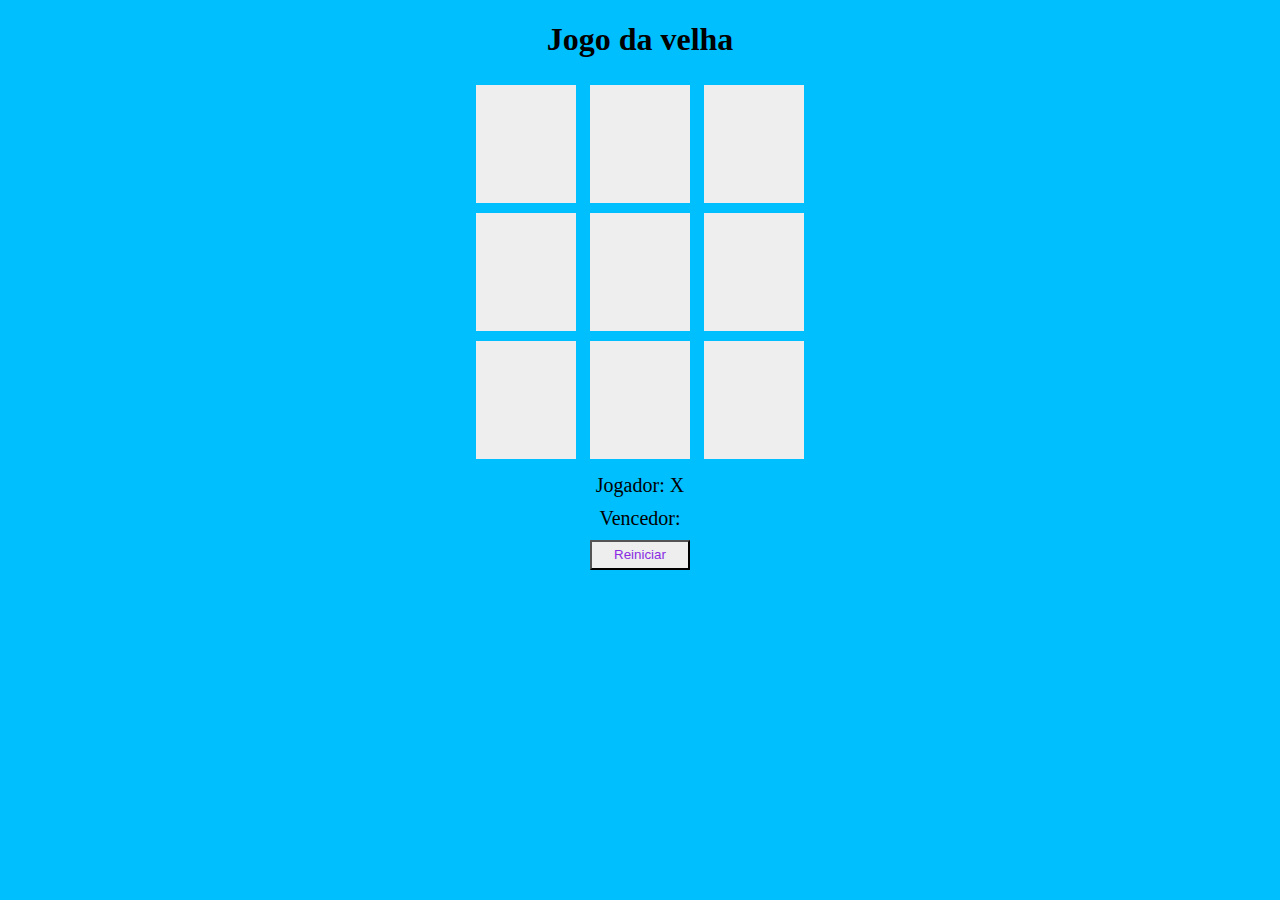
<file: jogo-da-velha/index.html>
<!DOCTYPE html>
<html lang="pt-br">
    <head>
        <title>Jogo da velha</title>
        <meta charset="utf-8">
        <link rel="stylesheet" href="style.css">
    </head>
    <body>
        <h1>Jogo da velha</h1>
        <div>
            <div id="1" class="quadrado" onclick="escolherQuadrado(this.id)">-</div>
            <div id="2" class="quadrado" onclick="escolherQuadrado(this.id)">-</div>
            <div id="3" class="quadrado" onclick="escolherQuadrado(this.id)">-</div>
        </div>
        <div>
            <div id="4" class="quadrado" onclick="escolherQuadrado(this.id)">-</div>
            <div id="5" class="quadrado" onclick="escolherQuadrado(this.id)">-</div>
            <div id="6" class="quadrado" onclick="escolherQuadrado(this.id)">-</div>
        </div>
        <div>
            <div id="7" class="quadrado" onclick="escolherQuadrado(this.id)">-</div>
            <div id="8" class="quadrado" onclick="escolherQuadrado(this.id)">-</div>
            <div id="9" class="quadrado" onclick="escolherQuadrado(this.id)">-</div>
        </div>
        <div class="jogador">
            <label for="">Jogador: </label>
            <label id="jogador-selecionado"></label>
        <div>
        <div class="vencedor">
            <label for="">Vencedor: </label>
            <label id="vencedor-selecionado"></label>
        </div>
        <div>
            <button onclick="reiniciar()">Reiniciar</button>
        </div>
        
    </body>
    <script src="velha.js">

    </script>
</html>
</file>
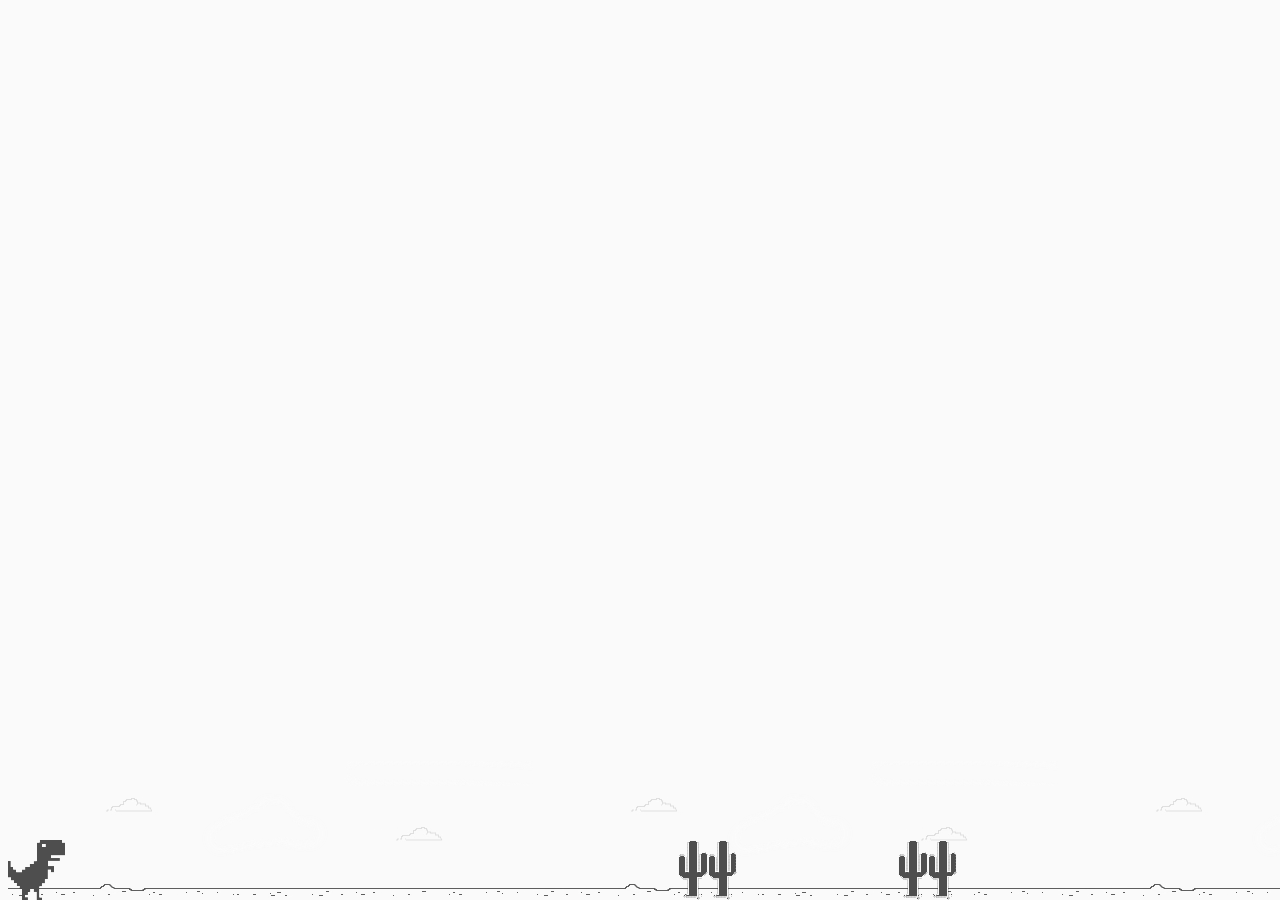
<file: jogo-dinossauro/index.html>
<!DOCTYPE html>
<html lang="pt-br">
<head>
  <meta charset="UTF-8">
  <title>Dio Dino Game</title>
  <link rel="stylesheet" href="assets/css/style.css"></link>
  <script src="assets/js/script.js" charset="UTF-8" defer></script>
</head>
<body>
  <div class="background">
    <div class="dino"></div>
  </div>
</body>
</html>
</file>
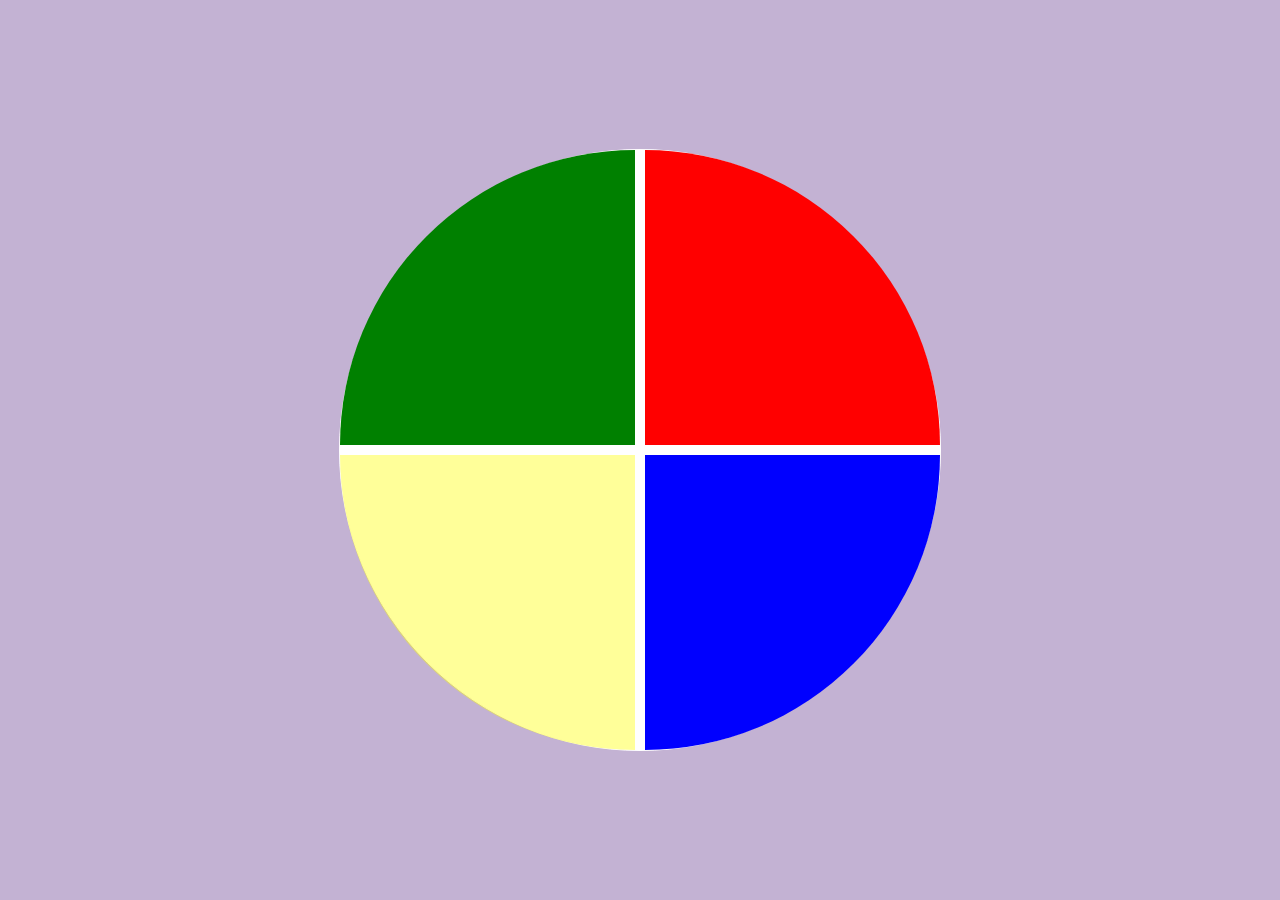
<file: jogo-genius/index.html>
<!DOCTYPE html>
<html lang="en">

<head>
    <meta charset="UTF-8">
    <meta http-equiv="X-UA-Compatible" content="IE=edge">
    <meta name="viewport" content="width=, initial-scale=1.0">
    <link rel="stylesheet" href="assets/css/style.css">
    <title>Jogo - Genius</title>
</head>

<body>
    <div class="main-game">
        <div class="genius">
            <div class="blue"></div>
            <div class="yellow"></div>
            <div class="red"></div>
            <div class="green"></div>
        </div>
    </div>
    <script src="assets/js/script.js"></script>
</body>

</html>
</file>
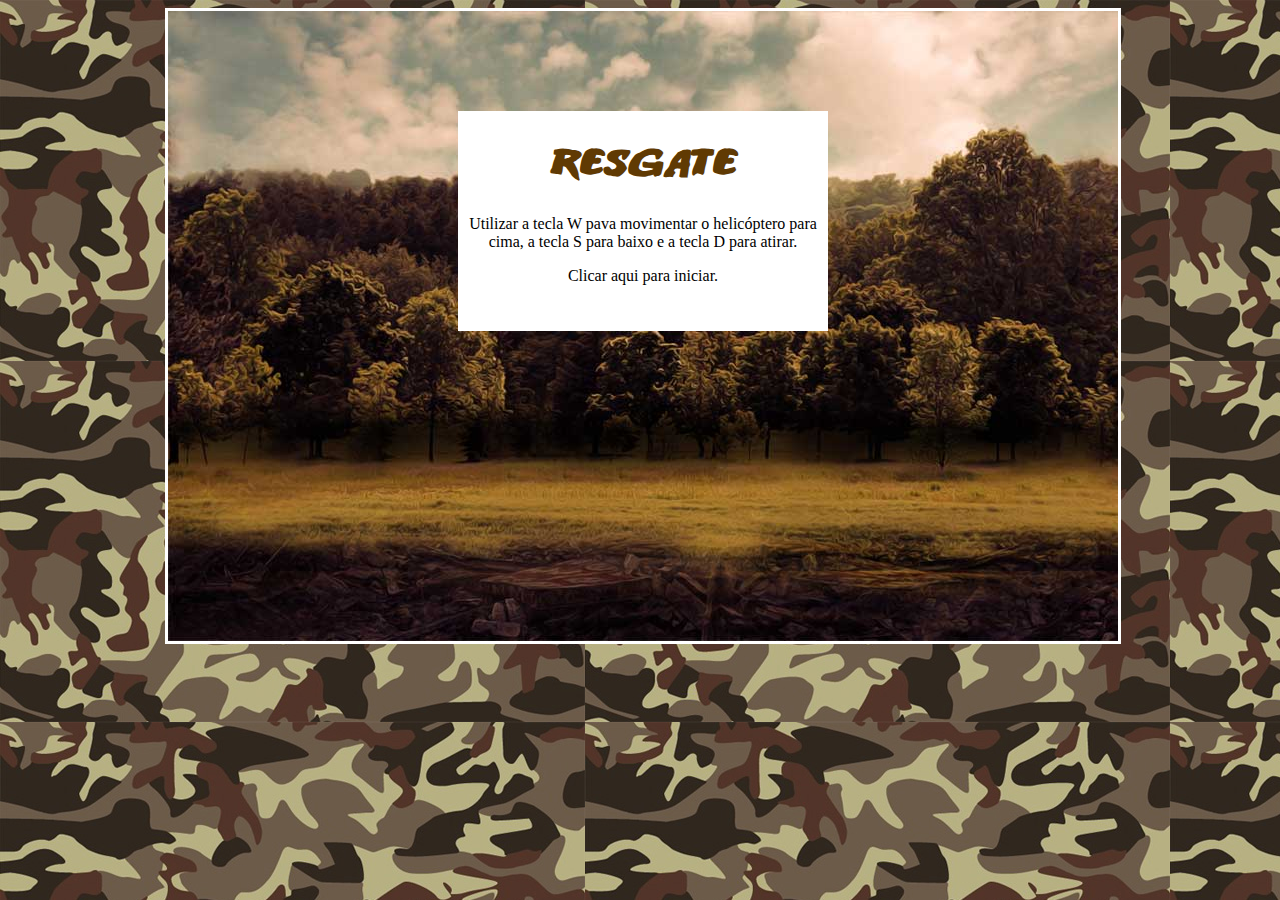
<file: jogo-resgate/index.html>
<!DOCTYPE html>
<html lang="pt-br">
    <head>
        <title>Resgate</title>
        <meta charset="utf-8">
        <link rel="stylesheet" href="css/estilo.css">
    </head>
    <body>
        <div id="container">
            <div id="fundoGame">
                <div id="inicio" onclick="start()">
                    <h1>Resgate</h1>
                    <p>
                        Utilizar a tecla W pava movimentar o helicóptero para cima, a tecla S
                        para baixo e a tecla D para atirar.
                    </p>
                    <p>Clicar aqui para iniciar.</p>
                </div>
            </div>
        </div>

        <!-- Sons do game!-->
        <audio src="sons/som.mp3" preload="auto" id="somDisparo"></audio>
        <audio src="sons/explosao.mp3" preload="auto" id="somExplosao"></audio>
        <audio src="sons/musica_fundo.mp3" preload="auto" id="musica"></audio>
        <audio src="sons/gameover.mp3" preload="auto" id="somGameover"></audio>
        <audio src="sons/perdido.mp3" preload="auto" id="somPerdido"></audio>
        <audio src="sons/resgate.mp3" preload="auto" id="somResgate"></audio>

        <script type="text/javascript" src="js/jquery-1.11.1.min.js"></script>
        <script type="text/javascript" src="js/js.js"></script>
        <script type="text/javascript" src="js/jquery-collision.min.js"></script>
    </body>
</html>
</file>
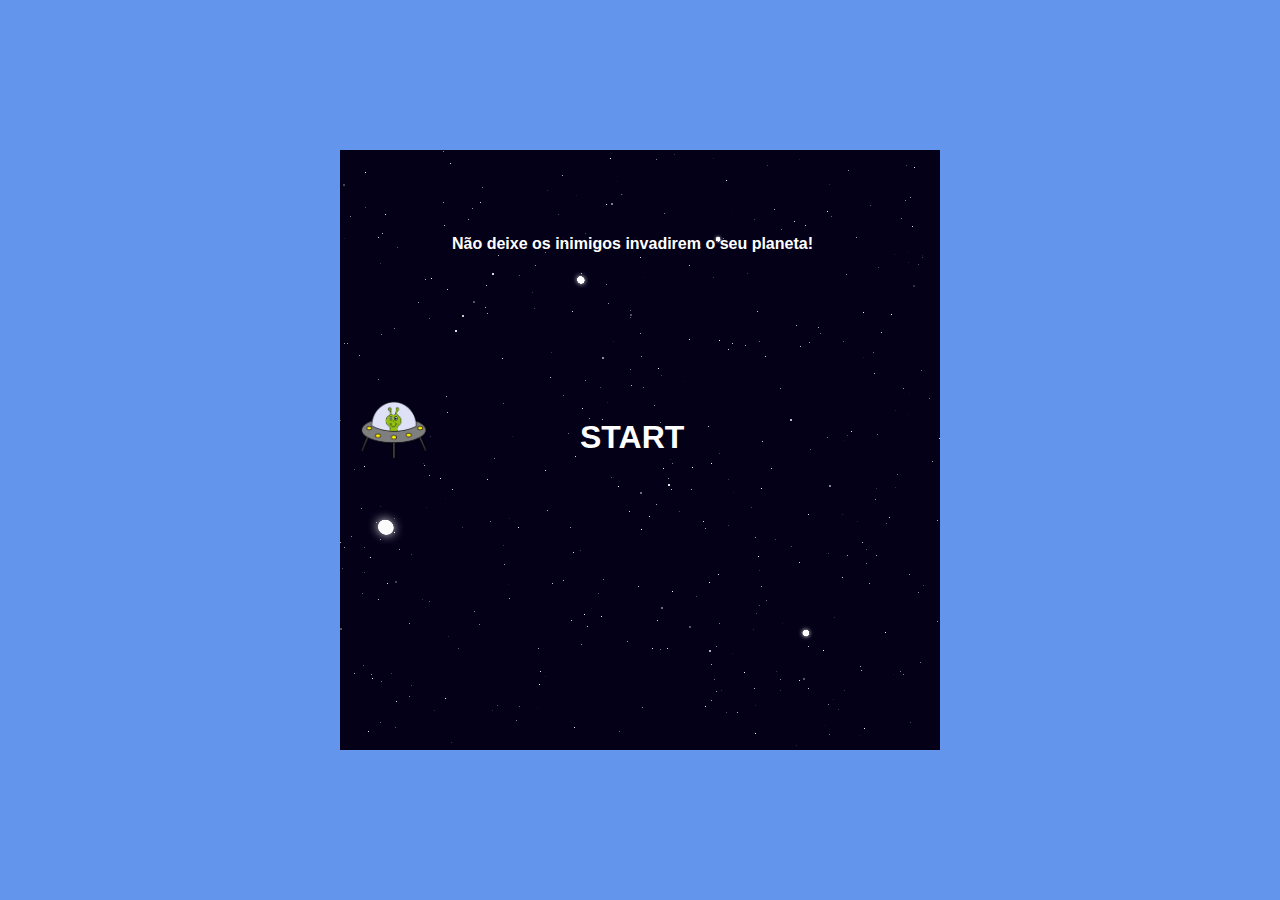
<file: jogo-space-shooter/index.html>
<!DOCTYPE html>
<html lang="en">
<head>
    <meta charset="UTF-8">
    <meta name="viewport" content="width=device-width, initial-scale=1.0">
    <link rel="stylesheet" href="style.css">
    <title>Shooter</title>
</head>
<body>
    <div id="main-play-area">
        <img class="player-shooter" src="./img/hero.png" alt="hero">
        <h4 class="game-instructions">
            Não deixe os inimigos invadirem o seu planeta!
        </h4>
        <div class="start-button">
            <h1>START</h1>
        </div>
    </div>
    <script type="text/javascript" src="script.js"></script>
</body>
</html>
</file>
<file: jogo-da-velha/style.css>
body {
    text-align: center;
    background-color: deepskyblue;
}

.quadrado   {
    text-align: center;
    width: 40px;
    background-color: #eee;
    display: inline-block;
    padding: 30px;
    font-size: 50px;
    margin: 5px;
    cursor: pointer;
    color: #eee;
}

.jogador, .vencedor {
    font-size: 20px;
    margin-top: 10px;
}

button {
    margin-top: 10px;
    width: 100px;
    height: 30px;
    background-color: #eee;
    cursor: pointer;
    color: blueviolet;
}
</file>
<file: jogo-dinossauro/assets/css/style.css>
body {
    background: #fafafa;
  }
  
  .dino {
    position: absolute;
    bottom: 0;
    background-image: url(../img/dino.png);
    width: 60px;
    height: 60px;
  }
  
  .cactus {
    position: absolute;
    width: 60px;
    height: 60px;
    bottom: 0;
    background-image: url(../img/cactus.png);
  }
  
  .game-over {
    text-align: center;
    color: #666;
    margin: 50px 0;
    font-family: arial;
  }
  
  @keyframes slideright {
    from {
        background-position: 70000%;
    }
    to {
        background-position: 0%;
    }
  }
  
  .background {
    position: absolute;
    bottom: 0px;
    background-image: url(../img/background.png);
    background-repeat: repeat-x;
    animation: slideright 600s infinite linear;
    -webkit-animation: slideright 600s infinite linear;
    width: 100%;
    height: 200px;
  }
</file>
<file: jogo-genius/assets/css/style.css>
body {
    margin: 0;
    background-color: rgb(195, 178, 211);
}

.main-game {
    height: 100vh;
    width: 100vw;
    display: flex;
    justify-content: center;
    align-items: center;
}

.genius {
    display: grid;
    grid-template-areas: 'verde vermelho' 'amarelo azul';
    grid-gap: 10px;
    border: 1px solid white;
    background-color: white;
    border-radius: 100%;
    width: 600px;
    height: 600px;
}

.blue {
    grid-area: azul;
    background-color: blue;
    border-bottom-right-radius: 100%;
}

.yellow {
    grid-area: amarelo;
    background-color: yellow;
    border-bottom-left-radius: 100%;
}

.green {
    grid-area: verde;
    background-color: green;
    border-top-left-radius: 100%;
}

.red {
    grid-area: vermelho;
    background-color: red;
    border-top-right-radius: 100%;
}

.selected {
    opacity: 0.4;
}
</file>
<file: jogo-resgate/css/estilo.css>
@font-face {
    font-family: Titulo;
    src: url(../fontes/ANODETONOONE.TTF)
}

h1 {
    font-family: Titulo;
    font-size: 40px;
    color: #603A03;
}

body {
    background-image: url(../imgs/fundo.jpg);
}

#inicio {
    cursor: pointer;
}

#container {
    width: 950px;
    height: auto;
    position: relative;
    margin-left: auto;
    margin-right: auto;
}

#fundoGame {
    width: 950px;
    height: 630px;
    background-image: url(../imgs/fundo_game.jpg);
    border-color: #fff;
    border-style: solid;
}

#jogador {
    width: 256px;
    height: 66px;
    position: absolute;
    left: 8px;
    top: 179px;
    background-image: url(../imgs/apache.png);
}

#inimigo1 {
    width: 256px;
    height: 66px;
    position: absolute;
    left: 689px;
    top: 253px;
    background-image: url(../imgs/inimigo1.png);
}

#inimigo2 {
    width: 165px;
    height: 70px;
    position: absolute;
    left: 775px;
    top: 447px;
    background-image: url(../imgs/inimigo2.png);
}

#amigo {
    width: 44px;
    height: 51px;
    position: absolute;
    left: 10px;
    top: 464px;
    background-image: url(../imgs/amigo.png);
}

#inicio {
    width: 350px;
    height: 200px;
    background-color: #fff;
    margin-left: auto;
    margin-right: auto;
    margin-top: 100px;
    text-align: center;
    padding: 10px;
}

.anima1 {
    background-image: url(../imgs/helicoptero.png);
    animation: play .5s steps(2) infinite;

    -webkit-animation: play .5s steps(2) infinite;
    -moz-animation: play .5s steps(2) infinite;
    -ms-animation: play .5s steps(2) infinite;
    -o-animation: play .5s steps(2) infinite;
}

@keyframes play {
    from {
        background-position: 0px;
    }

    to {
        background-position: -512px;
    }
}

@-webkit-keyframes play {
    from {
        background-position: 0px;
    }

    to {
        background-position: -512px;
    }
}

@-moz-keyframes play {
    from {
        background-position: 0px;
    }

    to {
        background-position: -512px;
    }
}

@-ms-keyframes play {
    from {
        background-position: 0px;
    }

    to {
        background-position: -512px;
    }
}

@-o-keyframes play {
    from {
        background-position: 0px;
    }

    to {
        background-position: -512px;
    }
}

.anima2 {
    background-image: url(../imgs/inimigo1.png);
    animation: play .5s steps(2) infinite;
    -webkit-animation: play .5s steps(2) infinite;
    -moz-animation: play .5s steps(2) infinite;
    -ms-animation: play .5s steps(2) infinite;
    -o-animation: play .5s steps(2) infinite;
}

.anima3 {
    background-image: url(../imgs/amigo.png);
    animation: play2 .9s steps(12) infinite;
    -webkit-animation: play2 .9s steps(12) infinite;
    -moz-animation: play2 .9s steps(12) infinite;
    -ms-animation: play2 .9s steps(12) infinite;
    -o-animation: play2 .9s steps(12) infinite;
}

@keyframes play2 {
    from {
        background-position: 0px;
    }

    to {
        background-position: -528px;
    }
}

@-webkit-keyframes play2 {
    from {
        background-position: 0px;
    }

    to {
        background-position: -528px;
    }
}

@-moz-keyframes play2 {
    from {
        background-position: 0px;
    }

    to {
        background-position: -528px;
    }
}

@-ms-keyframes play2 {
    from {
        background-position: 0px;
    }

    to {
        background-position: -528px;
    }
}

@-o-keyframes play2 {
    from {
        background-position: 0px;
    }

    to {
        background-position: -528px;
    }
}

#disparo {
    width: 50px;
    height: 8px;
    position: absolute;
    background-image: url(../imgs/disparo.png);
}

#explosao1 {
    width: 15px;
    height: 87px;
    position: absolute;
}

#explosao2 {
    width: 15px;
    height: 87px;
    position: absolute;
}

#explosao3 {
    width: 44px;
    height: 51px;
    position: absolute;
}

.anima4 {
    width: 44px;
    height: 51px;
    background-image: url(../imgs/amigo_morte.png);
    animation: play3 .5s steps(7) infinite;
    -webkit-animation: play3 .5s steps(7) infinite;
    -moz-animation: play3 .5s steps(7) infinite;
    -ms-animation: play3 .5s steps(7) infinite;
    -o-animation: play3 .5s steps(7) infinite;
}

@keyframes play3 {
    from {
        background-position: 0px;
    }

    to {
        background-position: -308px;
    }
}

@-webkit-keyframes play3 {
    from {
        background-position: 0px;
    }

    to {
        background-position: -308px;
    }
}

@-moz-keyframes play3 {
    from {
        background-position: 0px;
    }

    to {
        background-position: -308px;
    }
}

@-ms-keyframes play3 {
    from {
        background-position: 0px;
    }

    to {
        background-position: -308px;
    }
}

@-o-keyframes play3 {
    from {
        background-position: 0px;
    }

    to {
        background-position: -308px;
    }
}

#placar {
    width: 450px;
    height: 50px;
    position: absolute;
    left: 5px;
    top: 590px;
}

h2 {
    font-family: Titulo;
    font-size: 20px;
    color: #fff;
}

#energia {
    width: 140px;
    height: 38px;
    position:absolute;
    left: 750px;
    top: 7px;
}

h3 {
    font-family: Titulo;
    font-size: 20px;
    color: #603a03;
}

#fim {
    width: 350px;
    height: 200px;
    background-color: #fff;
    margin-left: auto;
    margin-right: auto;
    margin-top: 100px;
    text-align: center;
    padding: 10px;
    cursor: pointer;
}
</file>
<file: jogo-space-shooter/style.css>
body {
    height: 100vh;
    width: 100%;
    display: flex;
    justify-content: center;
    align-items: center;
    padding: 0;
    margin: 0;
    font-family: sans-serif;
    background-color: cornflowerblue;
}

#main-play-area {
    background-color: black;
    background-image: url(img/space.png);
    height: 600px;
    width: 600px;
}

.game-instructions {
    position: relative;
    color: white;
    left: 7rem;
    top: 0px;
}

.start-button {
    position: relative;
    color: white;
    top: 9rem;
    left: 15rem;
    cursor: pointer;
}

.player-shooter {
    position: relative;
    height: 60px;
    width: 70px;
    left: 20px;
    top: 250px
}

.laser {
    position: relative;
    width: 40px;
    height: 30px;
}

.alien {
    height: 60px;
    width: 70px;
    position: relative;
}

.alien-transition {
    opacity: 1;
    transition: opacity 1.5s ease-in-out;
}

.dead-alien {
    height: 60px;
    width: 70px;
    position: relative;
    opacity: 0;
}
</file>
